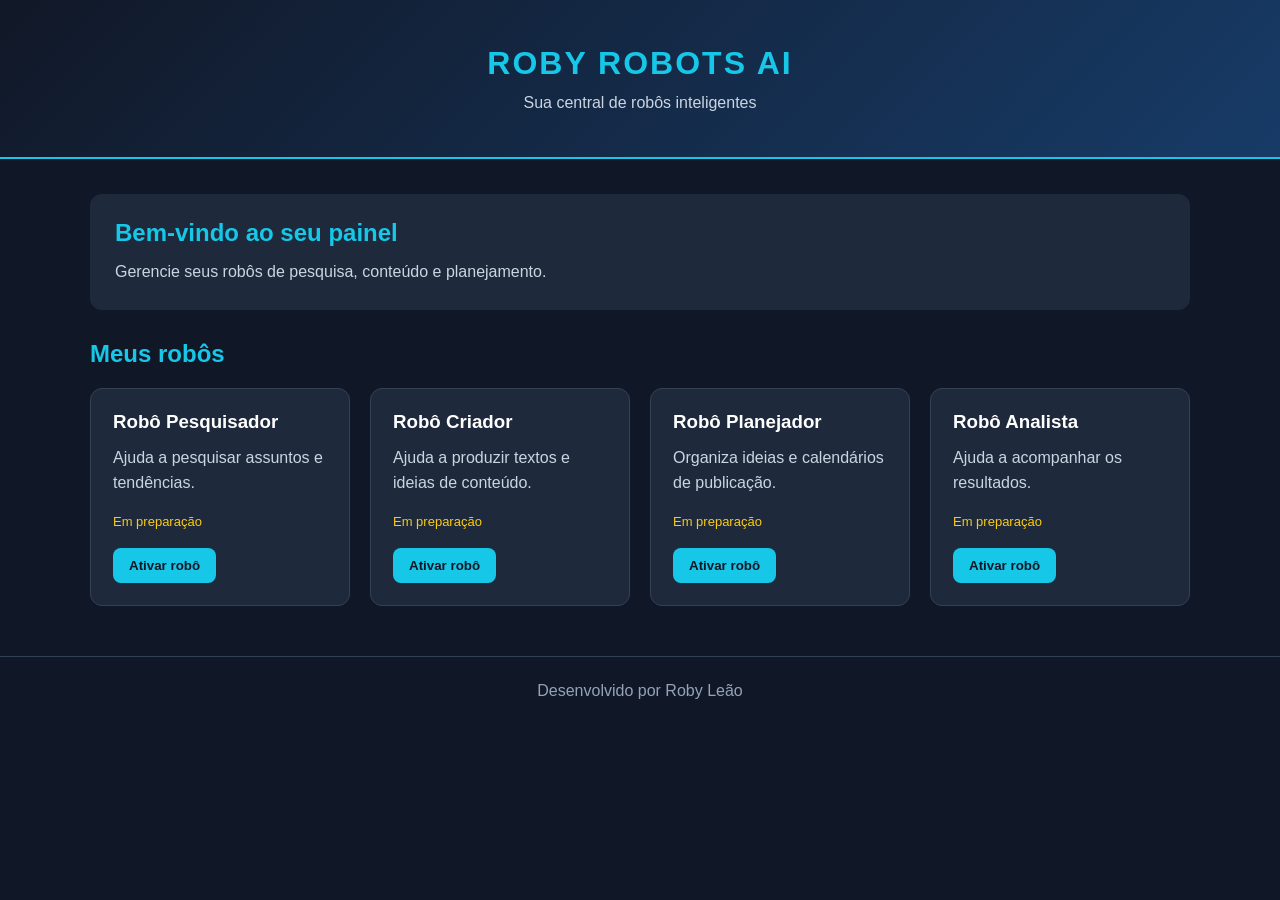
<file: index.html>
<!DOCTYPE html>
<html lang="pt-BR">
<head>
  <meta charset="UTF-8">
  <meta name="viewport" content="width=device-width, initial-scale=1.0">
  <meta name="theme-color" content="#101827">
  <title>Roby Robots AI</title>
  <link rel="stylesheet" href="style.css">
</head>
<body>
  <header class="topo">
    <h1>ROBY ROBOTS AI</h1>
    <p>Sua central de robôs inteligentes</p>
  </header>

  <main class="container">
    <section class="boas-vindas">
      <h2>Bem-vindo ao seu painel</h2>
      <p>Gerencie seus robôs de pesquisa, conteúdo e planejamento.</p>
    </section>

    <section class="painel">
      <h2>Meus robôs</h2>

      <div class="robos">
        <article class="robo">
          <h3>Robô Pesquisador</h3>
          <p>Ajuda a pesquisar assuntos e tendências.</p>
          <span>Em preparação</span>
        </article>

        <article class="robo">
          <h3>Robô Criador</h3>
          <p>Ajuda a produzir textos e ideias de conteúdo.</p>
          <span>Em preparação</span>
        </article>

        <article class="robo">
          <h3>Robô Planejador</h3>
          <p>Organiza ideias e calendários de publicação.</p>
          <span>Em preparação</span>
        </article>

        <article class="robo">
          <h3>Robô Analista</h3>
          <p>Ajuda a acompanhar os resultados.</p>
          <span>Em preparação</span>
        </article>
      </div>
    </section>
  </main>

  <footer>
    <p>Desenvolvido por Roby Leão</p>
  </footer>
  <script src="script.js"></script>
</body>
</html>
</file>
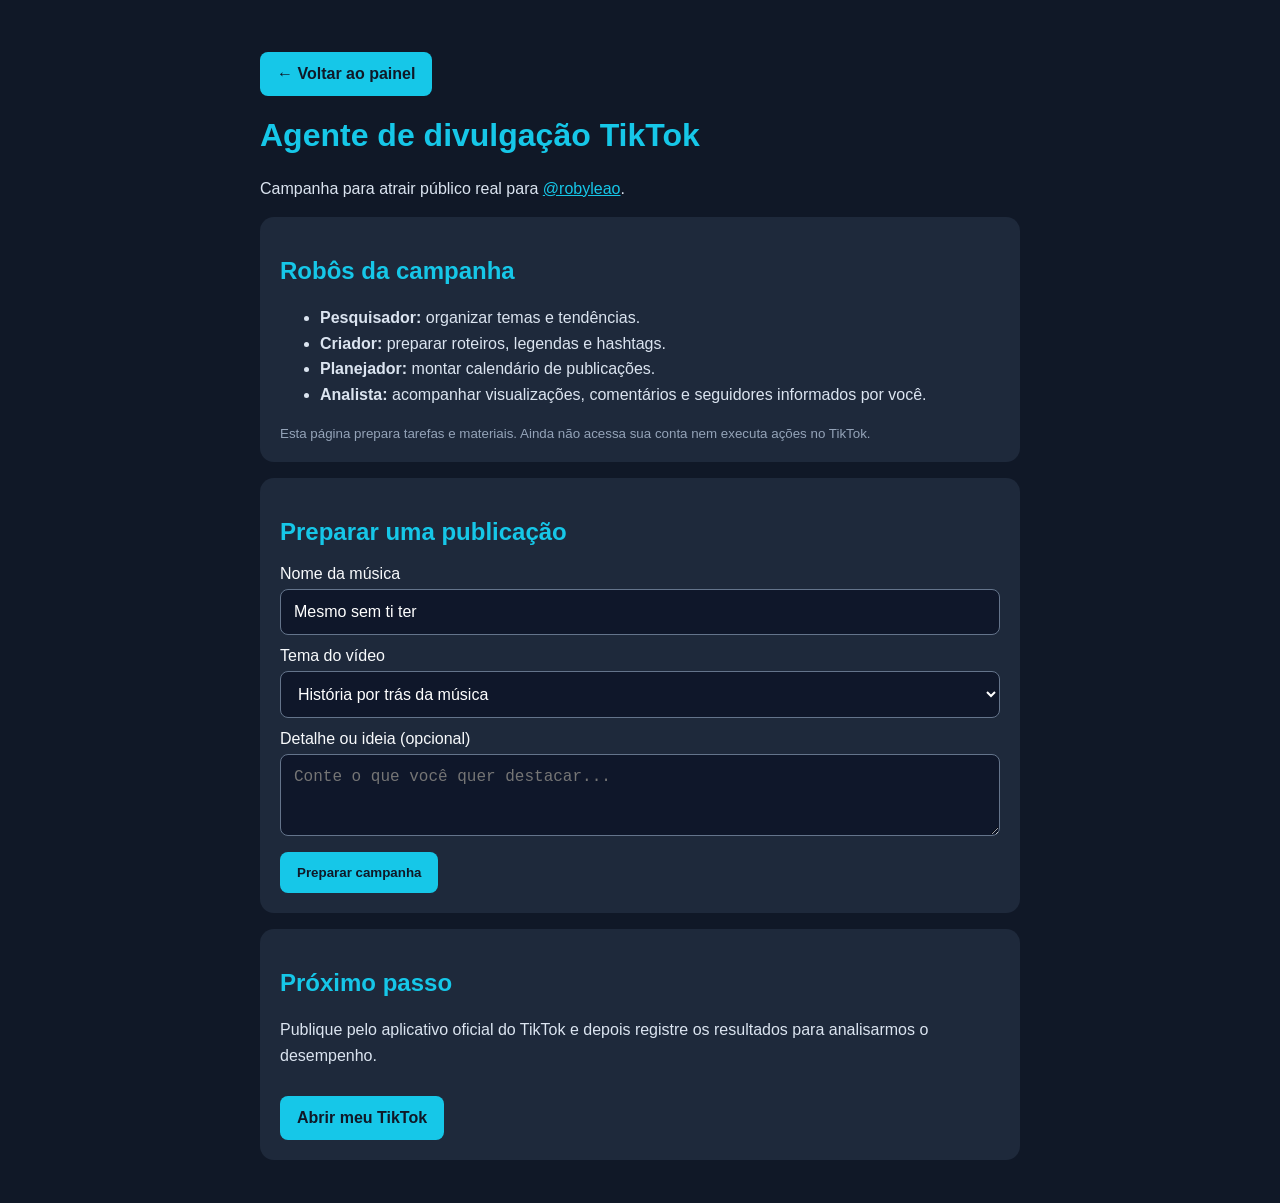
<file: agente-tiktok.htm>
<!DOCTYPE html>
<html lang="pt-BR">
<head>
<meta charset="UTF-8">
<meta name="viewport" content="width=device-width, initial-scale=1">
<meta name="theme-color" content="#101827">
<title>Agente TikTok - Roby Robots AI</title>
<style>
*{box-sizing:border-box}
body{margin:0;padding:20px;background:#101827;color:#f8fafc;font-family:Arial,sans-serif}
main{max-width:760px;margin:20px auto}
.card{background:#1e293b;padding:20px;border-radius:14px;margin:16px 0}
h1,h2{color:#16c7e8}
p,li{line-height:1.6;color:#dbe4f0}
label{display:block;margin:12px 0 6px}
input,select,textarea{width:100%;padding:13px;border-radius:8px;border:1px solid #64748b;background:#0f172a;color:white;font-size:16px}
button,.link{display:inline-block;background:#16c7e8;color:#101827;border:0;border-radius:8px;padding:13px 17px;font-weight:bold;text-decoration:none;cursor:pointer;margin-top:12px}
.secondary{background:#334155;color:white;margin-left:8px}
#saida{white-space:pre-wrap;line-height:1.6}
small{color:#94a3b8}
.status{color:#86efac;font-weight:bold}
</style>
</head>
<body>
<main>
<a class="link" href="index.html">← Voltar ao painel</a>

<h1>Agente de divulgação TikTok</h1>
<p>Campanha para atrair público real para
<a href="https://www.tiktok.com/@robyleao" target="_blank" rel="noopener" style="color:#16c7e8">@robyleao</a>.
</p>

<section class="card">
<h2>Robôs da campanha</h2>
<ul>
<li><b>Pesquisador:</b> organizar temas e tendências.</li>
<li><b>Criador:</b> preparar roteiros, legendas e hashtags.</li>
<li><b>Planejador:</b> montar calendário de publicações.</li>
<li><b>Analista:</b> acompanhar visualizações, comentários e seguidores informados por você.</li>
</ul>
<small>Esta página prepara tarefas e materiais. Ainda não acessa sua conta nem executa ações no TikTok.</small>
</section>

<section class="card">
<h2>Preparar uma publicação</h2>

<label for="musica">Nome da música</label>
<input id="musica" value="Mesmo sem ti ter">

<label for="tema">Tema do vídeo</label>
<select id="tema">
<option>História por trás da música</option>
<option>Trecho emocionante da música</option>
<option>Mensagem romântica para compartilhar</option>
<option>Apresentação do artista Roby Leão</option>
</select>

<label for="detalhe">Detalhe ou ideia (opcional)</label>
<textarea id="detalhe" rows="3" placeholder="Conte o que você quer destacar..."></textarea>

<button id="gerar">Preparar campanha</button>
</section>

<section class="card" id="resultado" hidden>
<h2>Material para revisar</h2>
<div id="saida"></div>
<button id="copiar">Copiar material</button>
<button class="secondary" id="aprovar">Aprovar ideia</button>
<p id="estado" class="status" aria-live="polite"></p>
</section>

<section class="card">
<h2>Próximo passo</h2>
<p>Publique pelo aplicativo oficial do TikTok e depois registre os resultados para analisarmos o desempenho.</p>
<a class="link" href="https://www.tiktok.com/@robyleao" target="_blank" rel="noopener">Abrir meu TikTok</a>
</section>
</main>

<script>
const $=id=>document.getElementById(id);
let material="";

$("gerar").addEventListener("click",()=>{
 const musica=$("musica").value.trim();

 if(!musica){
  alert("Informe o nome da música.");
  return;
 }

 const tema=$("tema").value;
 const detalhe=$("detalhe").value.trim();

 material=
 "CAMPANHA TIKTOK — @robyleao\n\n"+
 "Música: "+musica+"\n"+
 "Tema: "+tema+
 "\n\nROTEIRO (20–30 segundos)\n"+
 "1. Comece com uma frase que desperte curiosidade.\n"+
 "2. Apresente um trecho emocionante da música.\n"+
 "3. Convide as pessoas a conhecerem o perfil @robyleao.\n"+
 (detalhe?"\nDestaque solicitado: "+detalhe:"")+
 "\n\nLEGENDA\n"+
 "Uma música, muitos sentimentos. Conheça \""+musica+
 "\" e acompanhe @robyleao para ouvir mais.\n\n"+
 "HASHTAGS\n"+
 "#RobyLeao #MusicaAutoral #MusicaRomantica #Sertanejo #NovosArtistas\n\n"+
 "CHAMADA\n"+
 "Se essa música falou com você, siga @robyleao e compartilhe com alguém especial.\n\n"+
 "REVISÃO\nConfira o áudio, os direitos de uso e o vídeo antes de publicar.";

 $("saida").textContent=material;
 $("resultado").hidden=false;
 $("estado").textContent="Ideia aprovada neste navegador. Nenhuma publicação foi feita.";
});

$("copiar").addEventListener("click",async()=>{
 try{
  await navigator.clipboard.writeText(material);
  $("estado").textContent="Material copiado.";
 }catch(e){
  $("estado").textContent="Selecione e copie o texto manualmente.";
 }
});

$("aprovar").addEventListener("click",()=>{
 $("estado").textContent="Ideia aprovada neste navegador. Nenhuma publicação foi feita.";
});
</script>
</body>
</html>
</file>
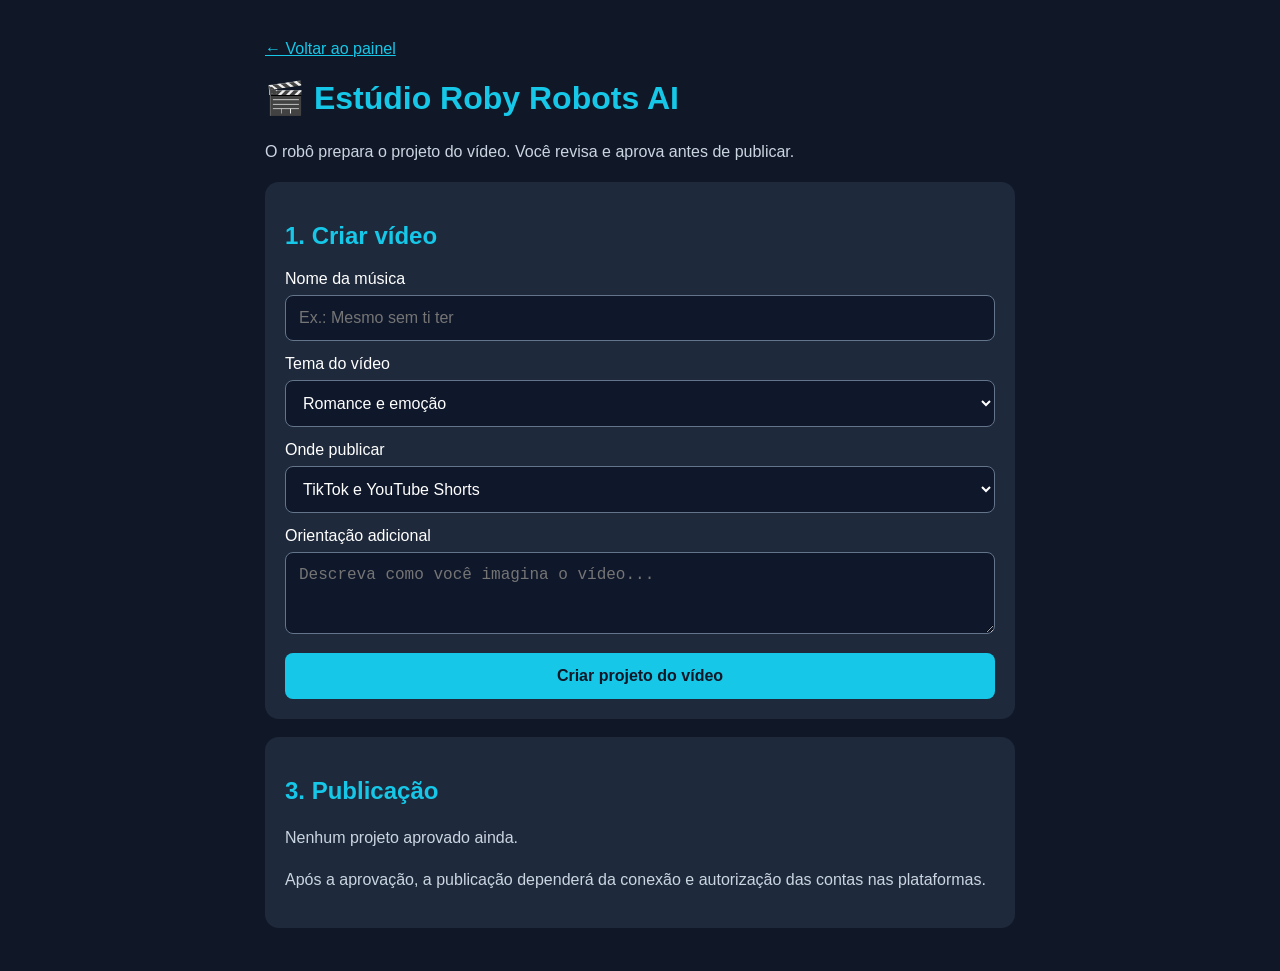
<file: estudio.html>
<!DOCTYPE html>
<html lang="pt-BR">
<head>
<meta charset="UTF-8">
<meta name="viewport" content="width=device-width, initial-scale=1">
<title>Estúdio Roby Robots AI</title>
<style>
*{box-sizing:border-box}
body{margin:0;padding:20px;background:#101827;color:white;font-family:Arial,sans-serif}
main{max-width:750px;margin:20px auto}
h1,h2{color:#16c7e8}
.card{background:#1e293b;padding:20px;border-radius:14px;margin:18px 0}
label{display:block;margin-top:14px}
input,select,textarea{width:100%;padding:13px;margin-top:7px;border-radius:8px;border:1px solid #64748b;background:#0f172a;color:white;font-size:16px}
button{width:100%;padding:14px;margin-top:15px;border:0;border-radius:8px;background:#16c7e8;color:#101827;font-size:16px;font-weight:bold}
.secundario{background:#475569;color:white}
p{color:#cbd5e1;line-height:1.6}
#rascunho{white-space:pre-wrap;line-height:1.7}
.status{color:#facc15;font-weight:bold}
a{color:#16c7e8}
</style>
</head>
<body>
<main>
<a href="index.html">← Voltar ao painel</a>
<h1>🎬 Estúdio Roby Robots AI</h1>
<p>O robô prepara o projeto do vídeo. Você revisa e aprova antes de publicar.</p>

<section class="card">
<h2>1. Criar vídeo</h2>

<label for="musica">Nome da música</label>
<input id="musica" placeholder="Ex.: Mesmo sem ti ter">

<label for="tema">Tema do vídeo</label>
<select id="tema">
<option value="Romance e emoção">Romance e emoção</option>
<option value="Superação e sentimentos">Superação e sentimentos</option>
<option value="História da música">História da música</option>
<option value="Divulgação do artista">Divulgação do artista</option>
</select>

<label for="plataforma">Onde publicar</label>
<select id="plataforma">
<option>TikTok e YouTube Shorts</option>
<option>TikTok</option>
<option>YouTube Shorts</option>
<option>YouTube vídeo longo</option>
</select>

<label for="ideia">Orientação adicional</label>
<textarea id="ideia" rows="3" placeholder="Descreva como você imagina o vídeo..."></textarea>

<button id="criar">Criar projeto do vídeo</button>
</section>

<section class="card" id="resultado" hidden>
<h2>2. Projeto preparado</h2>
<p class="status" id="status">Aguardando sua aprovação</p>
<div id="rascunho"></div>
<button id="aprovar">Aprovar projeto</button>
<button id="rejeitar" class="secundario">Rejeitar projeto</button>
<p id="aviso"></p>
</section>

<section class="card">
<h2>3. Publicação</h2>
<p id="publicacao">Nenhum projeto aprovado ainda.</p>
<p>Após a aprovação, a publicação dependerá da conexão e autorização das contas nas plataformas.</p>
</section>
</main>

<script>
const musica=document.getElementById("musica");
const tema=document.getElementById("tema");
const plataforma=document.getElementById("plataforma");
const ideia=document.getElementById("ideia");
const resultado=document.getElementById("resultado");
const rascunho=document.getElementById("rascunho");
const status=document.getElementById("status");
const aviso=document.getElementById("aviso");
const publicacao=document.getElementById("publicacao");

let projeto=null;

document.getElementById("criar").onclick=()=>{
 const nome=musica.value.trim();
 if(!nome){alert("Digite o nome da música.");musica.focus();return;}

 projeto={
  musica:nome,
  tema:tema.value,
  plataforma:plataforma.value,
  ideia:ideia.value.trim()
 };

 const titulo="Uma canção para tocar o coração | "+nome;
 const legenda="Conheça "+nome+" de Roby Leão. Uma música feita para quem sente de verdade. Assista, compartilhe e siga @robyleao para acompanhar os próximos lançamentos.";
 const hashtags="#RobyLeao #MusicaAutoral #MusicaRomantica #TikTokBrasil #YouTubeShorts";

 rascunho.textContent=
 "MÚSICA: "+nome+
 "\nTEMA: "+projeto.tema+
 "\nPLATAFORMAS: "+projeto.plataforma+
 "\n\nTÍTULO SUGERIDO:\n"+titulo+
 "\n\nLEGENDA:\n"+legenda+
 "\n\nHASHTAGS:\n"+hashtags+
 "\n\nROTEIRO DO VÍDEO:\n"+
 "Cena 1: abertura com o nome da música.\n"+
 "Cena 2: imagens que transmitam o tema escolhido.\n"+
 "Cena 3: trecho da música fornecido pelo artista.\n"+
 "Cena 4: encerramento com Roby Leão e convite para seguir @robyleao.\n"+
 (projeto.ideia?"\nSUA ORIENTAÇÃO:\n"+projeto.ideia:"")+
 "\n\nOBSERVAÇÃO: este é um roteiro inicial. O arquivo de vídeo ainda precisa ser produzido.";

 status.textContent="Aguardando sua aprovação";
 aviso.textContent="";
 resultado.hidden=false;
};

document.getElementById("aprovar").onclick=()=>{
 if(!projeto)return;
 status.textContent="Projeto aprovado por você";
 publicacao.textContent="Projeto aprovado: "+projeto.musica+". Pronto para a próxima etapa de produção do vídeo e integração de publicação.";
 aviso.textContent="Aprovação registrada neste navegador. Nenhum vídeo foi publicado.";
};

document.getElementById("rejeitar").onclick=()=>{
 status.textContent="Projeto rejeitado";
 aviso.textContent="Você pode alterar os dados e criar outro projeto.";
};
</script>
</body>
</html>
</file>
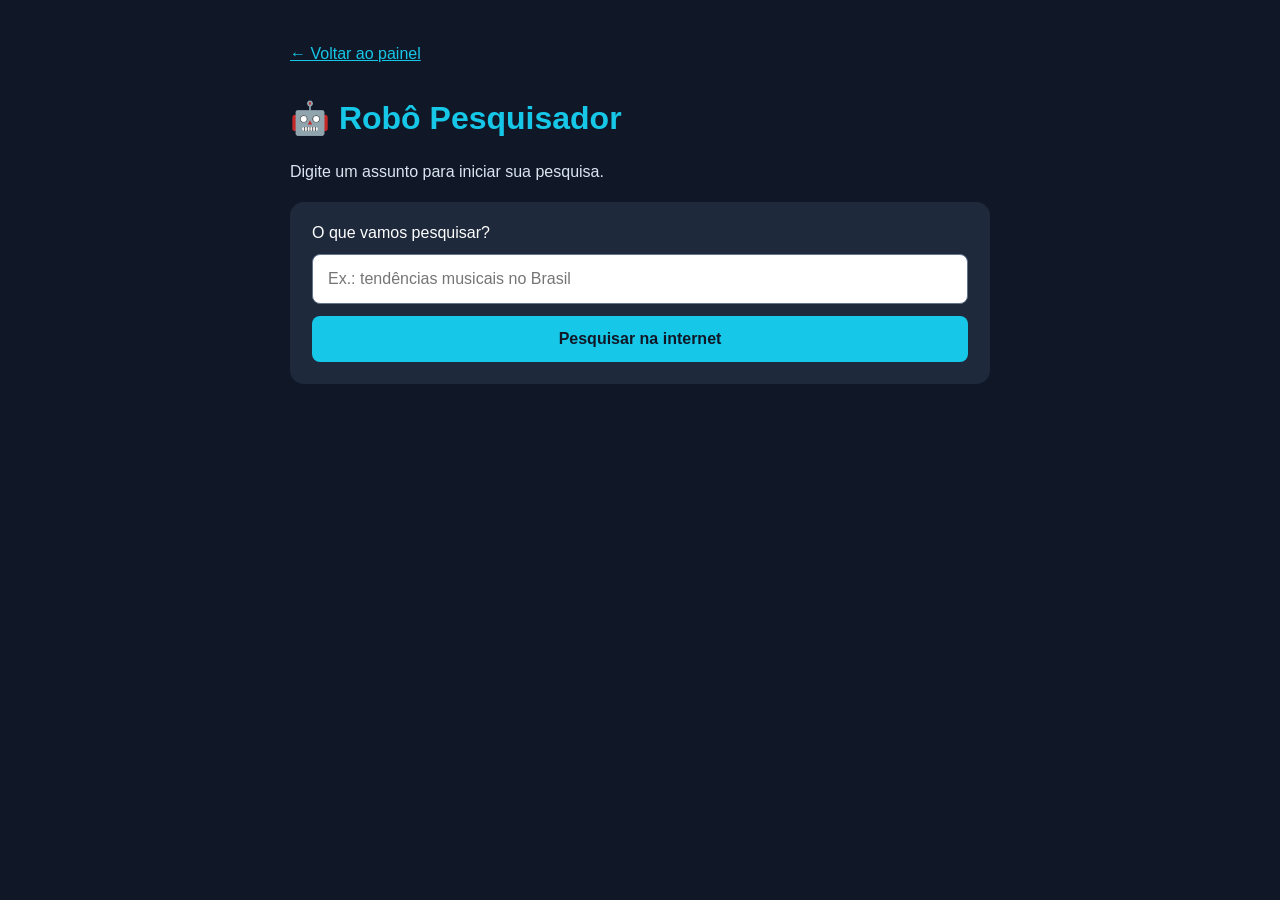
<file: pesquisador.html>
<!DOCTYPE html>
<html lang="pt-BR">
<head>
<meta charset="UTF-8">
<meta name="viewport" content="width=device-width, initial-scale=1">
<title>Robô Pesquisador - Roby Robots AI</title>
<style>
*{box-sizing:border-box}
body{margin:0;padding:20px;background:#101827;color:white;font-family:Arial,sans-serif}
main{max-width:700px;margin:25px auto}
h1,h2{color:#16c7e8}
.card{background:#1e293b;padding:22px;border-radius:14px;margin:18px 0}
input{width:100%;padding:15px;border-radius:8px;border:1px solid #64748b;font-size:16px;margin:12px 0}
button{background:#16c7e8;color:#101827;border:0;border-radius:8px;padding:14px 18px;font-weight:bold;font-size:16px;width:100%;cursor:pointer}
button:disabled{opacity:.6}
p,li{line-height:1.6;color:#dbe4f0}
a{color:#16c7e8}
#resultado{white-space:pre-wrap}
.voltar{display:inline-block;margin-bottom:15px}
</style>
</head>
<body>
<main>
<a class="voltar" href="index.html">← Voltar ao painel</a>
<h1>🤖 Robô Pesquisador</h1>
<p>Digite um assunto para iniciar sua pesquisa.</p>

<section class="card">
<label for="assunto">O que vamos pesquisar?</label>
<input id="assunto" placeholder="Ex.: tendências musicais no Brasil">
<button id="pesquisar">Pesquisar na internet</button>
</section>

<section class="card" id="area" hidden>
<h2>Pesquisa iniciada</h2>
<p id="mensagem"></p>
<div id="resultado"></div>
</section>
</main>

<script>
const campo=document.getElementById("assunto");
const botao=document.getElementById("pesquisar");
const area=document.getElementById("area");
const mensagem=document.getElementById("mensagem");
const resultado=document.getElementById("resultado");

botao.addEventListener("click",()=>{
  const assunto=campo.value.trim();
  if(!assunto){
    alert("Digite um assunto para pesquisar.");
    campo.focus();
    return;
  }

  mensagem.textContent="Sua pesquisa foi preparada. A busca será aberta em outra aba.";
  resultado.textContent=
    "ASSUNTO: "+assunto+
    "\n\nIDEIAS PARA CONTEÚDO:"+
    "\n1. Crie um vídeo explicando "+assunto+
    "\n2. Apresente 5 curiosidades sobre "+assunto+
    "\n3. Faça uma lista de dicas para quem se interessa por "+assunto+
    "\n\nPRÓXIMO PASSO: confira as fontes e os resultados da busca antes de publicar.";

  area.hidden=false;
  const url="https://www.google.com/search?q="+encodeURIComponent(assunto);
  window.open(url,"_blank");
});
</script>
</body>
</html>
</file>
<file: style.css>
* {
  margin: 0;
  padding: 0;
  box-sizing: border-box;
}

body {
  font-family: Arial, sans-serif;
  background: #101827;
  color: #ffffff;
  min-height: 100vh;
}

.topo {
  text-align: center;
  padding: 45px 20px;
  background: linear-gradient(135deg, #111827, #173b67);
  border-bottom: 2px solid #16c7e8;
}

.topo h1 {
  font-size: 32px;
  color: #16c7e8;
  letter-spacing: 2px;
}

.topo p {
  margin-top: 12px;
  color: #cbd5e1;
}

.container {
  width: 90%;
  max-width: 1100px;
  margin: 35px auto;
}

.boas-vindas {
  background: #1e293b;
  padding: 25px;
  border-radius: 12px;
  margin-bottom: 30px;
}

.boas-vindas h2,
.painel h2 {
  color: #16c7e8;
  margin-bottom: 12px;
}

.boas-vindas p,
.robo p {
  color: #cbd5e1;
  line-height: 1.6;
}

.robos {
  display: grid;
  grid-template-columns: repeat(auto-fit, minmax(220px, 1fr));
  gap: 20px;
  margin-top: 20px;
}

.robo {
  background: #1e293b;
  border: 1px solid #334155;
  border-radius: 12px;
  padding: 22px;
  transition: 0.3s;
}

.robo:hover {
  border-color: #16c7e8;
  transform: translateY(-4px);
}

.robo h3 {
  color: #ffffff;
  margin-bottom: 12px;
}

.robo span {
  display: inline-block;
  margin-top: 18px;
  color: #facc15;
  font-size: 13px;
}

footer {
  text-align: center;
  padding: 25px;
  color: #94a3b8;
  border-top: 1px solid #334155;
  margin-top: 50px;
}

@media (max-width: 600px) {
  .topo h1 {
    font-size: 25px;
  }

  .container {
    width: 92%;
  }
}
</file>
